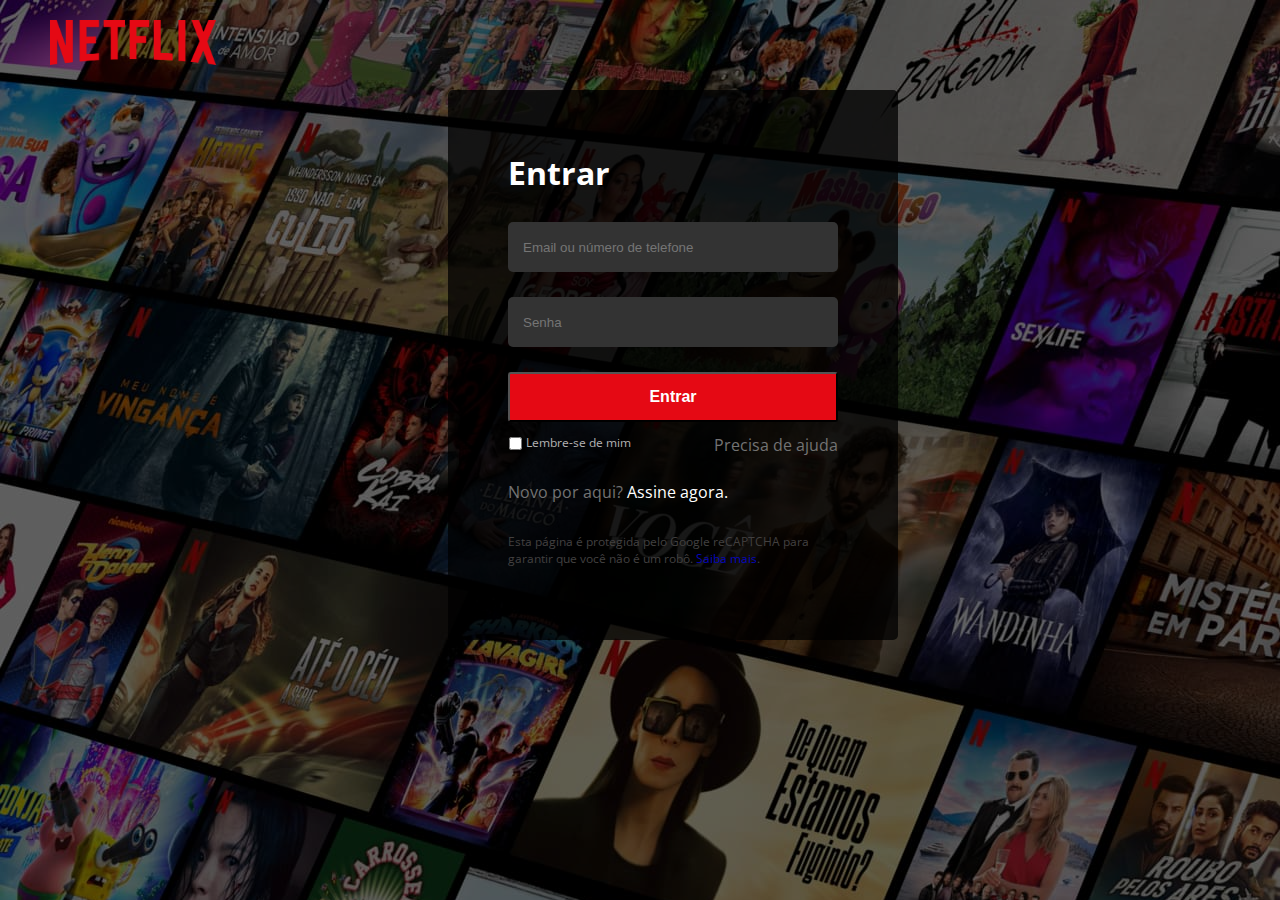
<file: index.html>
<!DOCTYPE html>
<html lang="pt">

<head>
    <meta charset="UTF-8">
    <meta http-equiv="X-UA-Compatible" content="IE=edge">
    <meta name="viewport" content="width=device-width, initial-scale=1.0">
    <link rel="stylesheet" href="Netflix.css">
    <link rel="icon" href="./images/Netflix-new-icon.png">
    <title>Netlix</title>
</head>

<body>
    <div class="header">
        <a href="https://www.netflix.com/" target="_blank">
            <img src="./images/netflix.svg" alt="Netflix">
        </a>
    </div>
    <div class="main-pag">
        <div class="left-pag">

        </div>
        <div class="login-body">

            <h2>Entrar</h2>
            <form>
                <div class="input-box">
                    <input type="email" placeholder="Email ou número de telefone">
                </div>
                <div class="input-box">
                    <input required type="password" placeholder="Senha">
                </div>
                <div>
                    <button class="submit">
                        Entrar
                    </button>
                </div>
            </form>
            <div class="support">
                <div class="remember">
                    <span><input type="checkbox" style="margin: 0; padding: 0; height: 13px;">
                        <span>Lembre-se de mim</span>
                    </span>
                </div>
                <div class="help">
                    <a href="https://www.netflix.com/br/LoginHelp" target="_blank">
                        Precisa de ajuda
                    </a>
                </div>
            </div>

            <div class="sign-up">
                <p> Novo por aqui? <a href="https://www.netflix.com/br/" target="_blank">Assine agora.</a> </p>

            </div>
            <div class="terms">
                <p>Esta página é protegida pelo Google reCAPTCHA para garantir que você não é um robô. <a href="#">Saiba
                        mais</a>.</p>
            </div>
        </div>
    </div>

    </div>
</body>

</html>
</file>
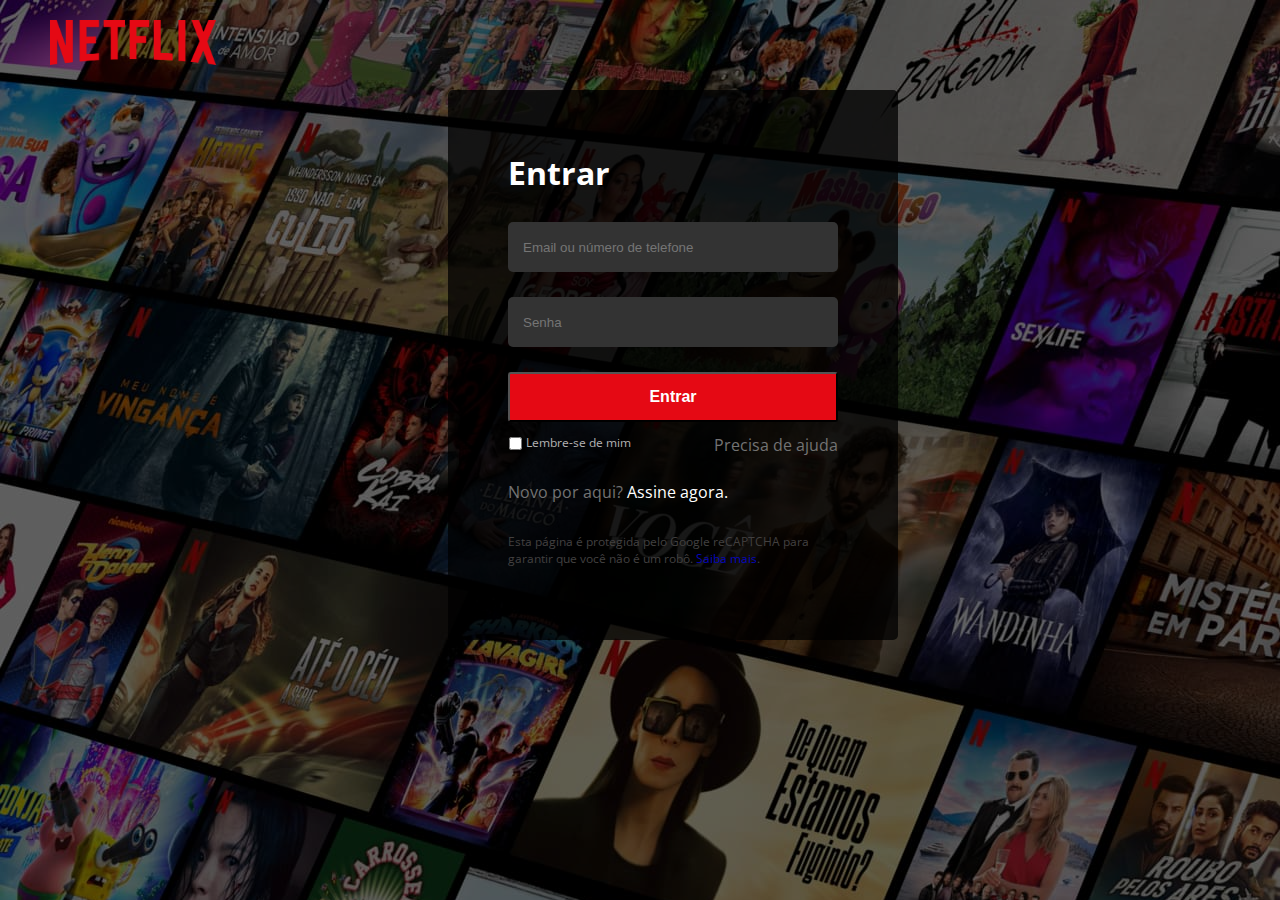
<file: NETLIX.html>
<!DOCTYPE html>
<html lang="pt">

<head>
    <meta charset="UTF-8">
    <meta http-equiv="X-UA-Compatible" content="IE=edge">
    <meta name="viewport" content="width=device-width, initial-scale=1.0">
    <link rel="stylesheet" href="Netflix.css">
    <link rel="icon" href="./images/Netflix-new-icon.png">
    <title>Netlix</title>
</head>

<body>
    <div class="header">
        <a href="https://www.netflix.com/" target="_blank">
            <img src="./images/netflix.svg" alt="Netflix">
        </a>
    </div>
    <div class="main-pag">
        <div class="left-pag">

        </div>
        <div class="login-body">

            <h2>Entrar</h2>
            <form>
                <div class="input-box">
                    <input type="email" placeholder="Email ou número de telefone">
                </div>
                <div class="input-box">
                    <input required type="password" placeholder="Senha">
                </div>
                <div>
                    <button class="submit">
                        Entrar
                    </button>
                </div>
            </form>
            <div class="support">
                <div class="remember">
                    <span><input type="checkbox" style="margin: 0; padding: 0; height: 13px;">
                        <span>Lembre-se de mim</span>
                    </span>
                </div>
                <div class="help">
                    <a href="https://www.netflix.com/br/LoginHelp" target="_blank">
                        Precisa de ajuda
                    </a>
                </div>
            </div>

            <div class="sign-up">
                <p> Novo por aqui? <a href="https://www.netflix.com/br/" target="_blank">Assine agora.</a> </p>

            </div>
            <div class="terms">
                <p>Esta página é protegida pelo Google reCAPTCHA para garantir que você não é um robô. <a href="#">Saiba
                        mais</a>.</p>
            </div>
        </div>
    </div>

    </div>
</body>

</html>
</file>
<file: Netflix.css>
@import url('https://fonts.googleapis.com/css2?family=Alkatra:wght@400;500&family=Fira+Sans:ital@0;1&family=Noto+Sans:wght@400;700&family=Open+Sans&display=swap');

body {
    background-image: url("./images/background-netflix.jpg");
    background-repeat: no-repeat;
    font-family: 'Open sans', cursive;
    position: relative;
    padding: 0;
    margin: 0;
    height: 100vh;
    width: 100%;
}

body::before {
    content: '';
    background-color: rgb(0, 0, 0, .5);
    width: 100%;
    height: 100%;
    position: absolute;
    top: 0;
    bottom: 0;
    left: 0;
    right: 0;
}

.header {
    padding: 20px 50px;
    position: relative;
    z-index: 10;
}

.header-netflix {
    display: inline-block;
    line-height: 90px;
    text-decoration: none;
    vertical-align: middle;
    margin-left: 3%;
}

.login-body {
    width: 60%;
    display: grid;
    justify-content: center;
    align-items: center;
    background: #333;
    margin: 0 auto;
    right: 15%;
    flex-direction: column;
    padding: 60px;
    z-index: 90;
    position: relative;
    max-width: 450px;
    height: 550px;
    margin-left: 50%;
    background-color: rgb(0, 0, 0, .75);
    box-sizing: border-box;
    border-radius: 5px;
}

.login-body h2 {
    font-size: 32px;
    margin-top: 0;
    margin-right: 50%;
    color: #fff;
}

.login-body input {
    height: 50px;
    width: 100%;
    padding-right: 25px;
    color: #fff;
    border: none;
    background-color: #333;
    border-radius: 5px;
    padding-left: 15px;
    box-sizing: border-box;
    outline: none;
}

.login-body input:hover {
    background-color: #444;
}

.input-box {
    margin-bottom: 25px;

}

.login-body button {
    height: 50px;
    width: 100%;
    color: #fff;
    background-color: #e50914;
    border-radius: 3px;
    font-weight: bold;
    font-size: 16px;
    margin-bottom: 10px;
}

.login-body button:hover {
    background-color: #972329;
    cursor: pointer;
}

.support {
    display: flex;
    color: #b3b3b3;
    justify-content: space-between;
    font-size: 12px;
    margin-bottom: 5px;
}

.support input {
    width: 15px;
    top: 3.5px;
    position: relative;
}

.remember {
    display: flex;
    align-items: center;
}

.remember span {
    margin-right: 5px;
    height: 25px;
}

.help a {
    text-decoration: none;
    color: #737373;
    font-size: 16px;
}

.help a:hover {
    text-decoration: underline;
}

.sign-up p {
    color: #737373;
}

.sign-up a {
    text-decoration: none;
    color: #fff;
}

.sign-up a:hover {
    text-decoration: underline;
}

.terms p {
    color: #424040;
    font-size: 12px;
}

.terms a {
    text-decoration: none;
    color: rgb(6, 6, 189);
}

.terms a:hover {
    text-decoration: underline;
}

@media screen and (max-width:440px) {
       .main-pag {
        display: grid;
        text-align: center;
        width: 530px;
        padding: 40px 0px 0px 0px;
        left: -141px;
        position: relative;
    }

    .header{
        text-align: center;
    }
    .login-body{
        padding: 10px 29px 17px 27px;
        height: 120%;
    }
}
</file>
